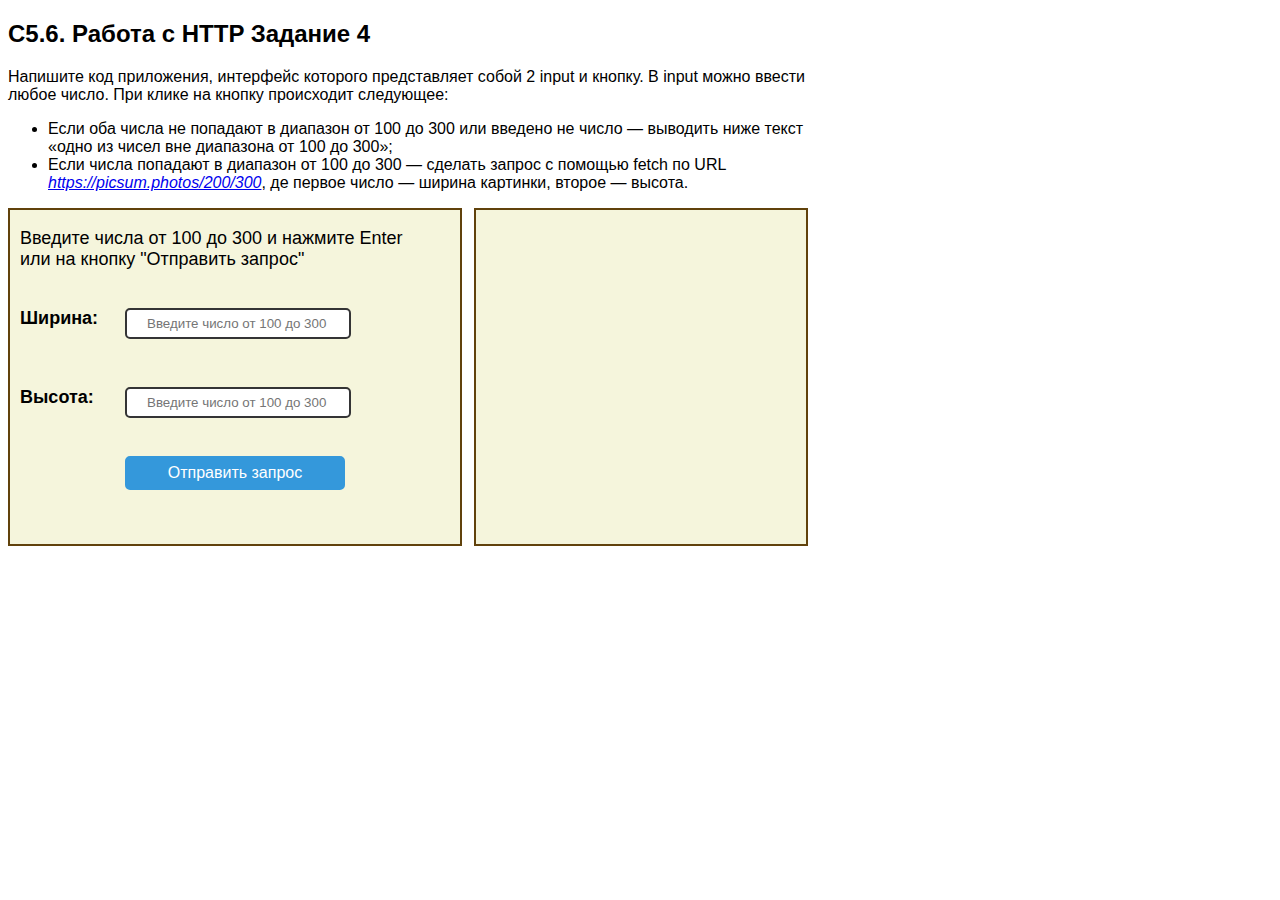
<file: Задание 4/index.html>
<!DOCTYPE html>
<html>

<head>
    <meta charset="utf-8">
    <title>C5.6. Работа с HTTP Задание 4</title>
    <link rel="stylesheet" type="text/css" href="CSS/styles.css">
    <meta name="viewport" content="width=device-width, initial-scale=1" />
</head>

<body>
    <h2>C5.6. Работа с HTTP Задание 4</h1>
        <div class="text">
            <p>Напишите код приложения, интерфейс которого представляет собой 2 input и кнопку. В input можно ввести любое число. При клике на кнопку происходит следующее:</p>
            <ul>
                <li>
                    Если оба числа не попадают в диапазон от 100 до 300 или введено не число — выводить ниже текст «одно из чисел вне диапазона от 100 до 300»;
                </li>
                <li>
                    Если числа попадают в диапазон от 100 до 300 — сделать запрос c помощью fetch по URL <a href="https://picsum.photos/200/300"><em>https://picsum.photos/200/300</em></a>, де первое число — ширина картинки, второе — высота.
                </li>
            </ul>
        </div>
        <div class="wrapper">
            <form class="form">
                <p class="info">Введите числа от 100 до 300 и нажмите Enter <br> или на кнопку "Отправить запрос"</p>
                <label class="label label_input">
                    <span class="input_name">Ширина:</span>
                    <!-- =============================================== -->
                    <!-- <input class="input_number" type="number" name="input" max="300" min="100" placeholder="Введите число от 100 до 300" id="input_1" value="1" required> -->
                    <!-- ================================================ -->
                    <!-- Если закомментировать верхний input и раскомментировать нижний будет работать валидация в JS. -->
                    <!-- ================================================ -->
                    <input class="input_number" type="number" name="input" placeholder="Введите число от 100 до 300" id="input_1" value="" required>
                    <!-- ================================================= -->
                </label>
                <br>
                <label class="label label_input">
                    <span class="input_name">Высота:</span>
                    <!-- =============================================== -->
                    <!-- <input class="input_number" type="number" name="input" max="300" min="100" placeholder="Введите число от 100 до 300" id="input_2" value="1" required> -->
                    <!-- ================================================ -->
                    <!-- Если закомментировать верхний input и раскомментировать нижний будет работать валидация в JS. -->
                    <!-- ================================================ -->
                    <input class="input_number" type="number" name="input" placeholder="Введите число от 100 до 300" id="input_2" value="" required>
                    <!-- ================================================= -->
                </label>
                <br>
                <!-- <label class="label"> -->
                <button type="submit" name="submitButton" id="submit_button" class="btn btn_request">Отправить запрос</button>
                <!-- </label> -->
                <br>
                <p class="valid_input"></p>
            </form>
            <!-- <div class="error_output"> -->
            <!-- <p class="valid_input"></p> -->
            <!-- </div> -->
            <div class="honor_board" id="query_result"></div>
        </div>
</body>
<script src="JS/script.js"></script>

</html>
</file>
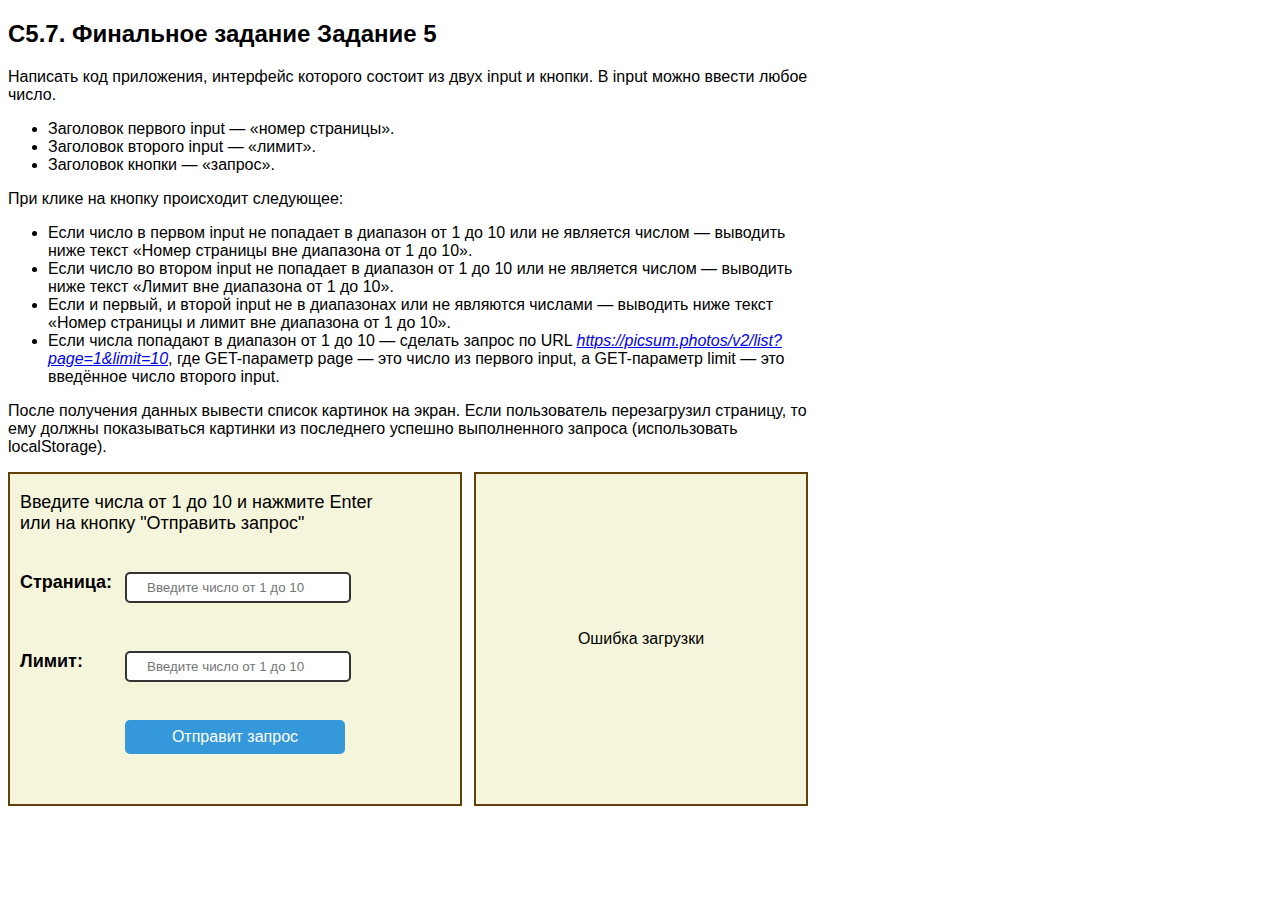
<file: Задание 5/index.html>
<!DOCTYPE html>
<html>

<head>
    <meta charset="utf-8">
    <title>C5.7. Финальное задание Задание 5</title>
    <link rel="stylesheet" type="text/css" href="CSS/styles.css">
    <meta name="viewport" content="width=device-width, initial-scale=1" />
</head>

<body>
    <h2>C5.7. Финальное задание Задание 5</h1>
        <div class="text">
            <p>Написать код приложения, интерфейс которого состоит из двух input и кнопки. В input можно ввести любое число.</p>
            <ul>
                <li>
                    Заголовок первого input — «номер страницы».
                </li>
                <li>
                    Заголовок второго input — «лимит».
                </li>
                <li>
                    Заголовок кнопки — «запрос».
                </li>
            </ul>
            <p>При клике на кнопку происходит следующее:</p>
            <ul>
                <li>
                    Если число в первом input не попадает в диапазон от 1 до 10 или не является числом — выводить ниже текст «Номер страницы вне диапазона от 1 до 10».
                </li>
                <li>
                    Если число во втором input не попадает в диапазон от 1 до 10 или не является числом — выводить ниже текст «Лимит вне диапазона от 1 до 10».
                </li>
                <li>
                    Если и первый, и второй input не в диапазонах или не являются числами — выводить ниже текст «Номер страницы и лимит вне диапазона от 1 до 10».
                </li>
                <li>
                    Если числа попадают в диапазон от 1 до 10 — сделать запрос по URL <a href="https://picsum.photos/v2/list?page=1&limit=10"><em>https://picsum.photos/v2/list?page=1&limit=10</em></a>, где GET-параметр page — это число из первого input, а GET-параметр limit — это введённое число второго input.
                </li>
            </ul>
            <p>После получения данных вывести список картинок на экран.

            Если пользователь перезагрузил страницу, то ему должны показываться картинки из последнего успешно выполненного запроса (использовать localStorage).</p>
        </div>
        <div class="wrapper">
            <form id="form" class="submit_form">
                <p class="info">Введите числа от 1 до 10 и нажмите Enter <br> или на кнопку "Отправить запрос"</p>
                <label class="label label_input">
                    <span class="input_name">Страница:</span>
                    <input class="input_number" type="number" name="input" placeholder="Введите число от 1 до 10" id="input_1" value="" required>
                    <!-- ================================================= -->
                </label>
                <br>
                <label class="label label_input">
                    <span class="input_name">Лимит:</span>
                    <input class="input_number" type="number" name="input" placeholder="Введите число от 1 до 10" id="input_2" value="" required>
                    <!-- ================================================= -->
                </label>
                <br>
                <!-- <label class="label"> -->
                <button type="submit" name="submitButton" id="submit_button" class="btn btn_request">Отправит запрос</button>
                <!-- </label> -->
                <br>
                <p class="valid_input"></p>
            </form>
            <div class="honor_board" id="query_result"></div>
        </div>
        <script src="JS/script.js"></script>
</body>

</html>
</file>
<file: Задание 4/CSS/styles.css>
body {
    font-family: Arial, Helvetica, sans-serif;
}

.text {
    max-width: 800px;
    font-size: 16px;
}

.wrapper {
    display: flex;
    flex-wrap: wrap;
    max-width: 800px;
    justify-content: space-between;

}

.form {
    display: flex;
    flex-direction: column;
    min-width: 450px;
    min-height: 250px;
    border: solid 2px #61420c;
    background-color: #F5F5DC;
}

.info {
    font-size: 18px;
    padding-left: 10px;
}


.label {
  display: flex;
  margin-top: 20px;
  position: relative;
}

.input_name {
    width: 95px;
    font-size: 18px;
    font-weight: 600;
    margin-left: 10px;
}

.input_number {
    width: 200px;
    height: 25px;
    padding-left: 20px;
    margin-left: 10px;
    margin-bottom: 10px;
    border-radius: 5px;
    border: 2px solid #343435;
}

.valid_input {
    font-size: 18px;
    font-weight: 600;
    color: red;
    padding-left: 25px;
}

.honor_board {
    display: flex;
    align-items: center;
    justify-content: center;
    min-width: 330px;
    min-height: 330px;
    justify-content: center;
    border: solid 2px #61420c;
    background-color: #F5F5DC;
}

.author {
    margin-left: 10px;
}

button {
    cursor: pointer;
    width: 220px;
    font-size: 16px;
    background: #3498db;
    color: #fff;
    border: 0.25rem solid #3498db;
    padding: 4px;
    margin-left: 115px;
    margin-top: 10px;
    border-radius: 5px;
    position: relative;
    z-index: 1;
    overflow: hidden;

}

button:hover {
    color: #3498db;

}

button::after {
    content: "";
    background: #ecf0f1;
    position: absolute;
    z-index: -1;
    padding: 0.85em 0.75em;
    display: block;
}

.btn::after {
    transition: all 0.5s;

}

.btn:hover::after {
    left: 0;
    right: 0;
    top: 0;
    bottom: 0;
    transition: all 0.5s;

}

.btn::after {
    top: 0;
    bottom: 0;
    left: -100%;
    right: 100%;
}

@media screen and (max-width: 800px) {

    .honor_board{
        min-width: 450px;
        margin-top: 10px;
    }

    .text {
        max-width: 450px;
    }

    body {
        display: flex;
        flex-direction: column;
        align-items: center;
    }

    .wrapper {
        justify-content: center;
    }
}
</file>
<file: Задание 5/CSS/styles.css>
body {
    font-family: Arial, Helvetica, sans-serif;
}

.img {
	width: 85px;
	height: 80px;
	margin: 3px;
}

.text {
    max-width: 800px;
    font-size: 16px;
}

.wrapper {
    display: flex;
    flex-wrap: wrap;
    max-width: 800px;
    justify-content: space-between;

}

.submit_form {
    display: flex;
    flex-direction: column;
    min-width: 450px;
    min-height: 250px;
    border: solid 2px #61420c;
    background-color: #F5F5DC;
}

.info {
    font-size: 18px;
    padding-left: 10px;
}


.label {
  display: flex;
  margin-top: 20px;
  position: relative;
}

.input_name {
    width: 95px;
    font-size: 18px;
    font-weight: 600;
    margin-left: 10px;
}

.input_number {
    width: 200px;
    height: 25px;
    padding-left: 20px;
    margin-left: 10px;
    margin-bottom: 10px;
    border-radius: 5px;
    border: 2px solid #343435;
}

.valid_input {
    font-size: 16px;
    font-weight: 600;
    color: red;
	margin-left: 10px;
}

.honor_board {
    display: flex;
    align-items: center;
    justify-content: center;
    flex-wrap: wrap;
    width: 330px;
    min-height: 330px;
    justify-content: center;
    border: solid 2px #61420c;
    background-color: #F5F5DC;
}



button {
    cursor: pointer;
    width: 220px;
    font-size: 16px;
    background: #3498db;
    color: #fff;
    border: 0.25rem solid #3498db;
    padding: 4px;
    margin-left: 115px;
    margin-top: 10px;
    border-radius: 5px;
    position: relative;
    z-index: 1;
    overflow: hidden;

}

button:hover {
    color: #3498db;

}

button::after {
    content: "";
    background: #ecf0f1;
    position: absolute;
    z-index: -1;
    padding: 0.85em 0.75em;
    display: block;
}

.btn::after {
    transition: all 0.5s;

}

.btn:hover::after {
    left: 0;
    right: 0;
    top: 0;
    bottom: 0;
    transition: all 0.5s;

}

.btn::after {
    top: 0;
    bottom: 0;
    left: -100%;
    right: 100%;
}

@media screen and (max-width: 800px) {

    .honor_board{
        width: 450px;
        margin-top: 10px;
    }

    .text {
        max-width: 450px;
    }

    body {
        display: flex;
        flex-direction: column;
        align-items: center;
    }

    .wrapper {
        justify-content: center;
    }
}
</file>
